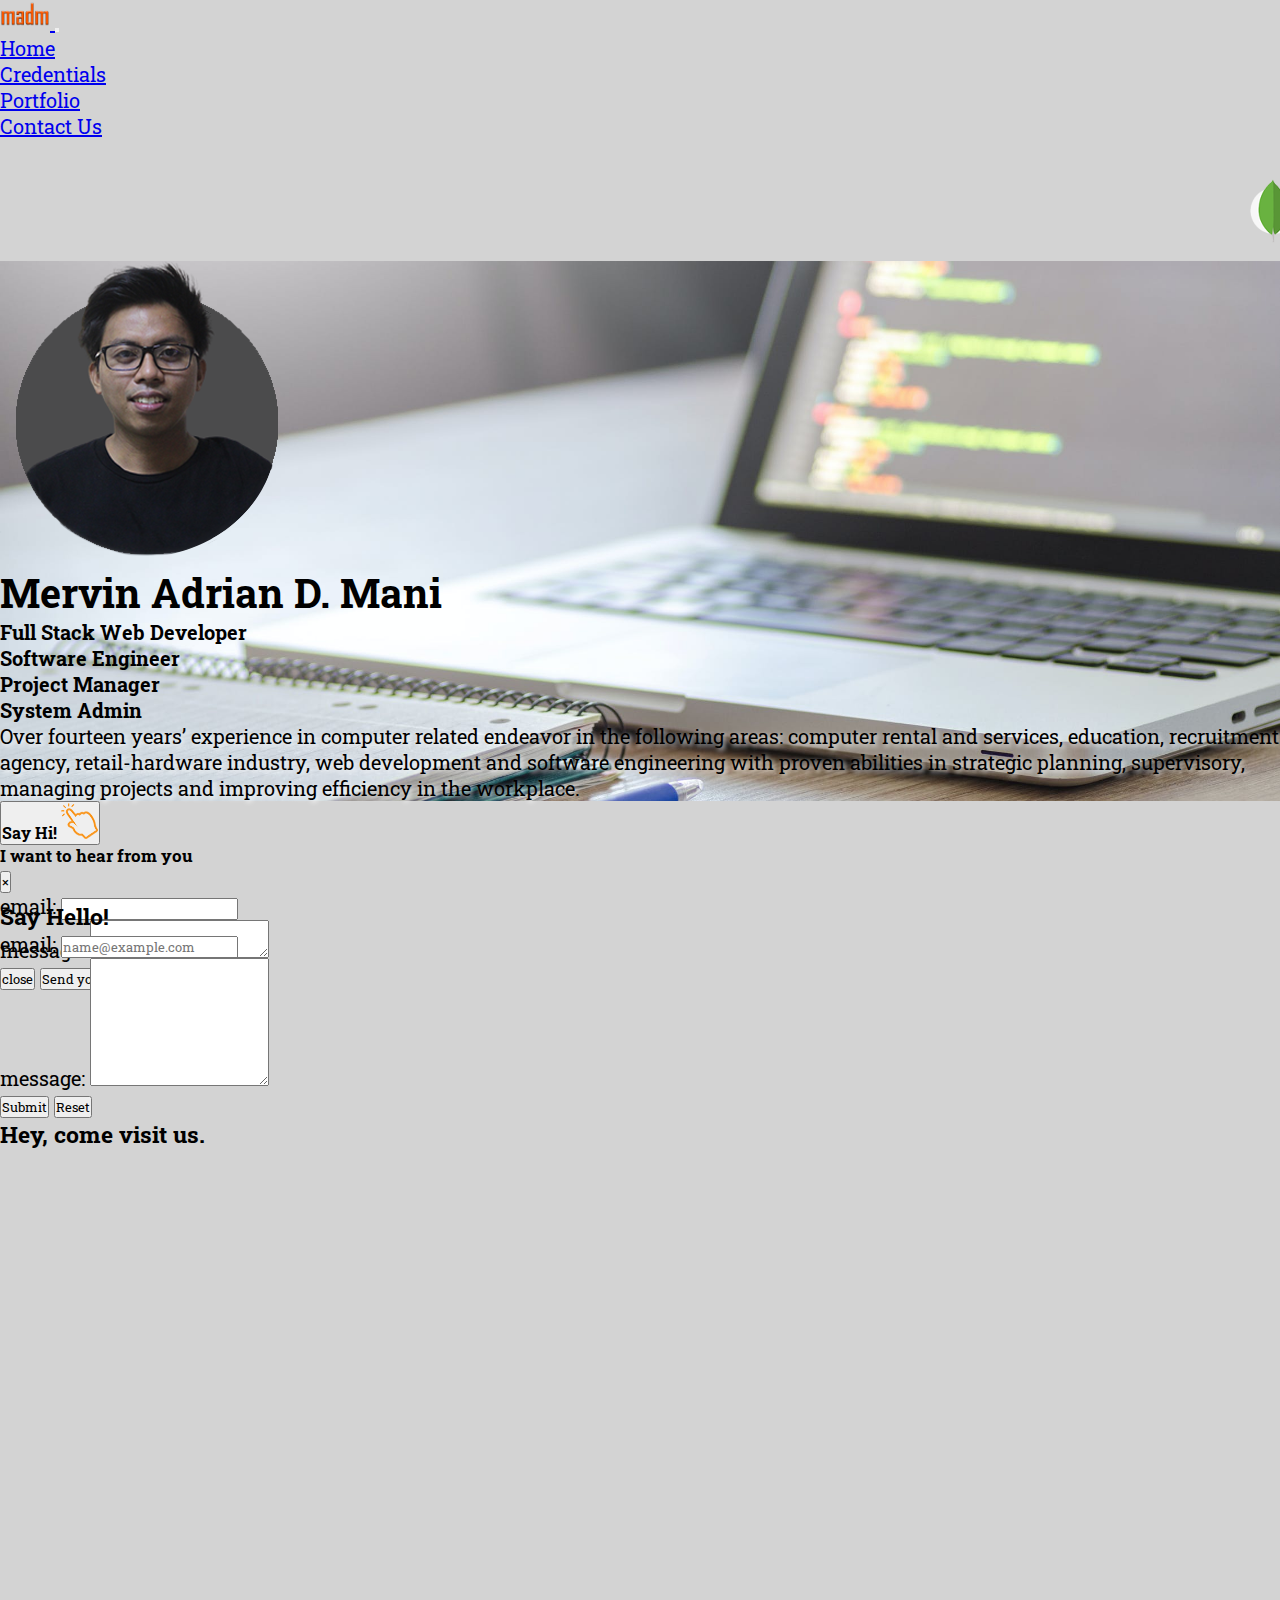
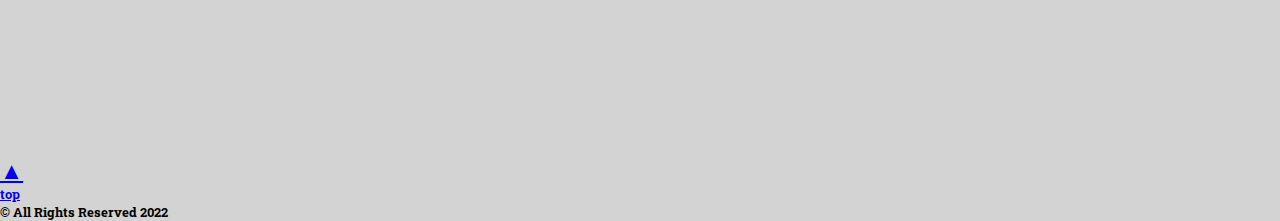
<file: index.html>
<!DOCTYPE html>
<html lang="en">
<head>
    <meta charset="UTF-8">
    <meta http-equiv="X-UA-Compatible" content="IE=edge">
    <meta name="viewport" content="width=device-width, initial-scale=1.0">
    <title>Home</title>
    <link rel="stylesheet" type="text/css" href="./index.css">
    <link rel="stylesheet" href="https://cdn.jsdelivr.net/npm/bootstrap@4.6.1/dist/css/bootstrap.min.css" integrity="sha384-zCbKRCUGaJDkqS1kPbPd7TveP5iyJE0EjAuZQTgFLD2ylzuqKfdKlfG/eSrtxUkn" crossorigin="anonymous">
    <link rel="preconnect" href="https://fonts.googleapis.com">
	<link rel="preconnect" href="https://fonts.gstatic.com" crossorigin>
	<link href="https://fonts.googleapis.com/css2?family=Open+Sans:wght@300&family=Roboto+Slab&display=swap" rel="stylesheet">
</head>
<body id="home">
     <div id="landingPage" style="height: 100vh;">  
		<nav class="navbar navbar-expand-lg navbar-dark bg-dark" id="top">
			<a class="navbar-brand" href="#home">
				<img src="./images/nav-logo.png" width="50" height="30">
			</a>
			<button class="navbar-toggler" type="button" data-toggle="collapse" data-target="#simple-nav">
				<span class="navbar-toggler-icon"></span>
			</button>
			<div class="collapse navbar-collapse" id="simple-nav">
				<ul class="navbar-nav mx-auto">
					<li class="mx-3">
						<a href="./index.html#landingPage" class="nav-link">Home</a>
					</li>
					<li class="mx-3">
						<a href="./career.html" class="nav-link">Credentials</a>
					</li>
					<li class="mx-3">
						<a href="./projects.html" class="nav-link">Portfolio</a>
					</li>
					<li class="mx-3">
						<a href="#contact" class="nav-link">Contact Us</a>
					</li>
				</ul>
			</div>
		</nav>


        <div class="container-fluid" id="bgImage">
                <div class="d-flex flex-row justify-content-around" id="gradient">
                    <marquee>
                        <img src="./images/logo-mongodb.png">
                        <img src="./images/logo-nodejs.jpg">
                        <img src="./images/logo-expressjs.png">
                        <img src="./images/logo-react.png">
                        <img src="./images/logo-heroku.png">
                        <img src="./images/logo-git.png">
                        <img src="./images/logo-sublime-text-3.png">
                        <img src="./images/logo-postman.png">
                        <img src="./images/logo-gitlab-ci-cd.png">
                        <img src="./images/logo-rest.png">
                        <img src="./images/logo-bootstrap.png">
                    </marquee>
                </div>
        
        </div>      
   
            <div class="container">
               <div class=" d-flex jumbotron justify-content-center my-3 p-4 flex-column align-items-center" id="banner">  
                        <div class="col-10 col-md-2">
                            <img src="./images/pic ko.png" id="picko" class="img-fluid rounded-circle">
                        </div>
                        <h1 class="text-center mt-2">Mervin Adrian D. Mani</h1>
                        <div class="container">
                            <div id="carouselContent" class="carousel slide" data-ride="carousel">
                                <div class="carousel-inner" role="listbox">
                                    <div class="carousel-item active text-center p-2">
                                         <h4>Full Stack Web Developer</h4>
                                    </div>
                                    <div class="carousel-item text-center p-2">
                                        <h4>Software Engineer</h4>
                                    </div>
                                    <div class="carousel-item text-center p-2">
                                        <h4>Project Manager</h4>
                                    </div>
                                    <div class="carousel-item text-center p-2">
                                        <h4>System Admin</h4>
                                    </div>
                                </div>
                            </div>
                        </div>
                        <div class="col-md-8">
                            <p id="message" class="text-center my-2">Over fourteen years’ experience in computer related endeavor in the following areas: computer rental and services, education, recruitment agency, retail-hardware industry, web development and software engineering with proven abilities in strategic planning, supervisory, managing projects and improving efficiency in the workplace.</p>
                        </div>
                </div>
            </div>
            
            <div class="d-flex flex-row justify-content-center mt-5 pt-5 pb-3">
                <button type="button" class="btn btn-secondary p-2" data-toggle="modal" data-target="#exampleModal" data-whatever="manimervin@gmail.com"><h3>Say Hi! <img src="./images/click.png"></h3></button>
            </div>	
            <div class="modal fade" id="exampleModal" tabindex="-1" role="dialog" aria-labelledby="exampleModalLabel" aria-hidden="true">
                <div class="modal-dialog" role="document">
                  <div class="modal-content">
                    <div class="modal-header">
                      <h5 class="modal-title" id="exampleModalLabel">I want to hear from you</h5>
                      <button type="button" class="close" data-dismiss="modal" aria-label="Close">
                        <span aria-hidden="true">&times;</span>
                      </button>
                    </div>
                    <div class="modal-body">
                      <form>
                        <div class="form-group">
                          <label for="recipient-name" class="col-form-label">email:</label>
                          <input type="text" class="form-control" id="recipient-name" required autocomplete>
                        </div>
                        <div class="form-group">
                          <label for="message-text" class="col-form-label">message:</label>
                          <textarea class="form-control" id="message-text" required autocomplete></textarea>
                        </div>
                      </form>
                    </div>
                    <div class="modal-footer">
                      <button type="button" class="btn btn-secondary" data-dismiss="modal">close</button>
                      <button onclick="leaveMessage()" type="button" class="btn btn-primary">Send your hello</button>
                    </div>
                  </div>
                </div>
              </div>
    
        </div>
        <div class="container-fluid bg-dark" style="height: 100vh">
        <div class="text-white bg-dark" id="contact" style="viewport">
        	<div class="row mx-auto">
        		<div class="col-md-3 container-fluid order-2">
        			<h3 class="text-center pt-5">Say Hello!</h3>
        			<form onsubmit="myFunction()">
        			  <div class="form-group">
        			    <label for="exampleFormControlInput1">email:</label>
        			    <input type="email" class="form-control" placeholder="name@example.com" required autocomplete>
        			  </div>
        			  <div class="form-group">
        			    <label for="exampleFormControlTextarea1">message:</label>
        			    <textarea class="form-control" rows="7" required autocomplete></textarea>
        			  </div>
        			  <button type="submit" class="btn btn-outline-success btn-block mb-2">Submit</button>  
        			  <button type="reset" class="btn btn-outline-warning btn-block">Reset</button>
        			</form>
        		</div>
        		<div class="col-md-6 mx-5 order-1">
        			<h3 class="text-center pt-5">Hey, come visit us.</h3>
        			<div class ="container-fluid"style="width: 100%"><iframe width="100%" height="600" frameborder="0" scrolling="no" marginheight="0" marginwidth="0" src="https://maps.google.com/maps?width=100%25&amp;height=600&amp;hl=en&amp;q=1%20Grafton%20Street,%20Dublin,%20Ireland+(Vinche%20Computer%20Solutions)&amp;t=&amp;z=14&amp;ie=UTF8&amp;iwloc=B&amp;output=embed"><a href="https://www.gps.ie/truck-gps/">Vinche Computer Solutions</a></iframe></div>
        		</div>
        	</div> 	
        </div>
        <div class="d-flex flex-row justify-content-center mt-5 pt-5 bg-dark"> 
    	<a href="#top"><h3>▲</h3></a>
        </div>
        <div class="d-flex flex-row justify-content-center m-0 p-0 bg-dark"> 
    	   <a href="#top"><h6>top</h6></a>
        </div>  
        <footer class="text-center text-white bg-dark">
            <h6 class="mt-4 pt-4">&copy; All Rights Reserved 2022</h6>
        </footer>
    </div>
   <!-- JS Dependencies -->
   <script>
    function leaveMessage() {
      alert("I'll keep in touch. See yah!");
    }
    </script>
    
	<script src="https://cdn.jsdelivr.net/npm/jquery@3.5.1/dist/jquery.slim.min.js" integrity="sha384-DfXdz2htPH0lsSSs5nCTpuj/zy4C+OGpamoFVy38MVBnE+IbbVYUew+OrCXaRkfj" crossorigin="anonymous"></script>
	<script src="https://cdn.jsdelivr.net/npm/bootstrap@4.6.1/dist/js/bootstrap.bundle.min.js" integrity="sha384-fQybjgWLrvvRgtW6bFlB7jaZrFsaBXjsOMm/tB9LTS58ONXgqbR9W8oWht/amnpF" crossorigin="anonymous"></script>

</body>
</html>
</file>
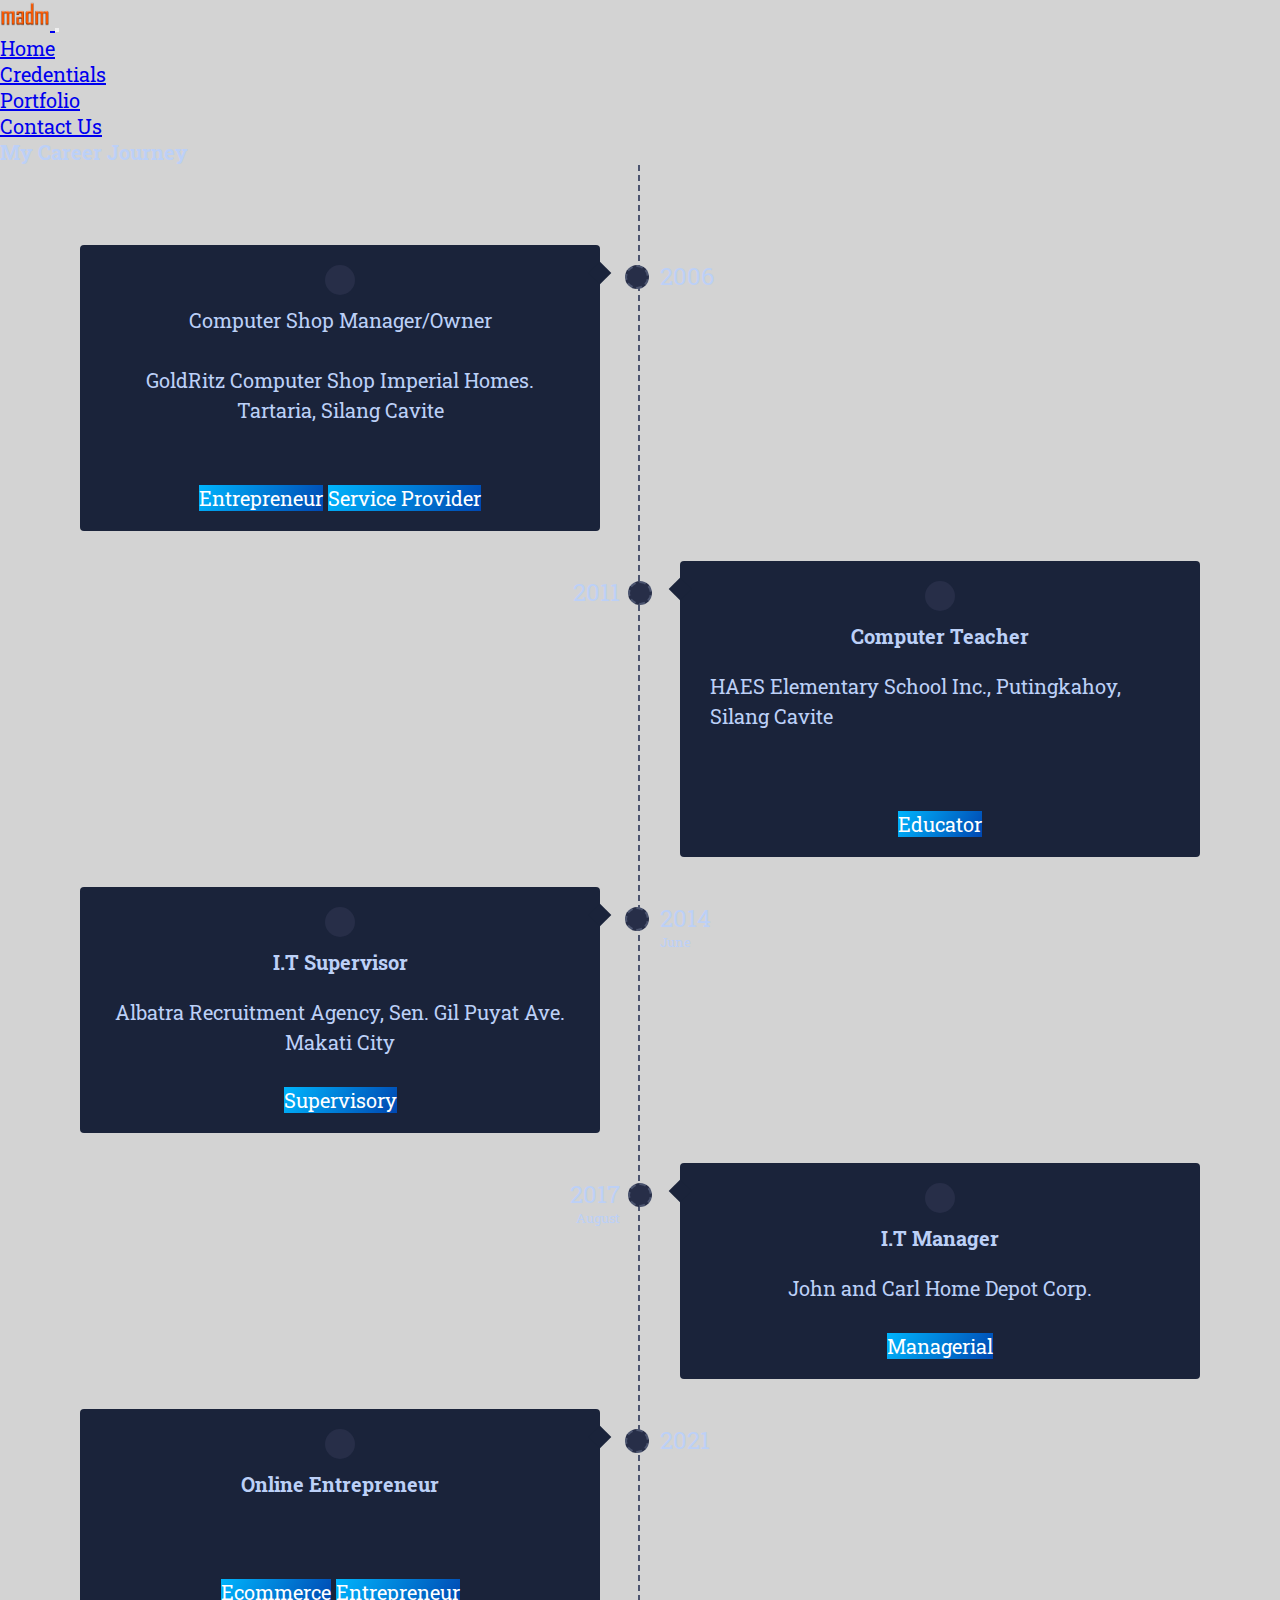
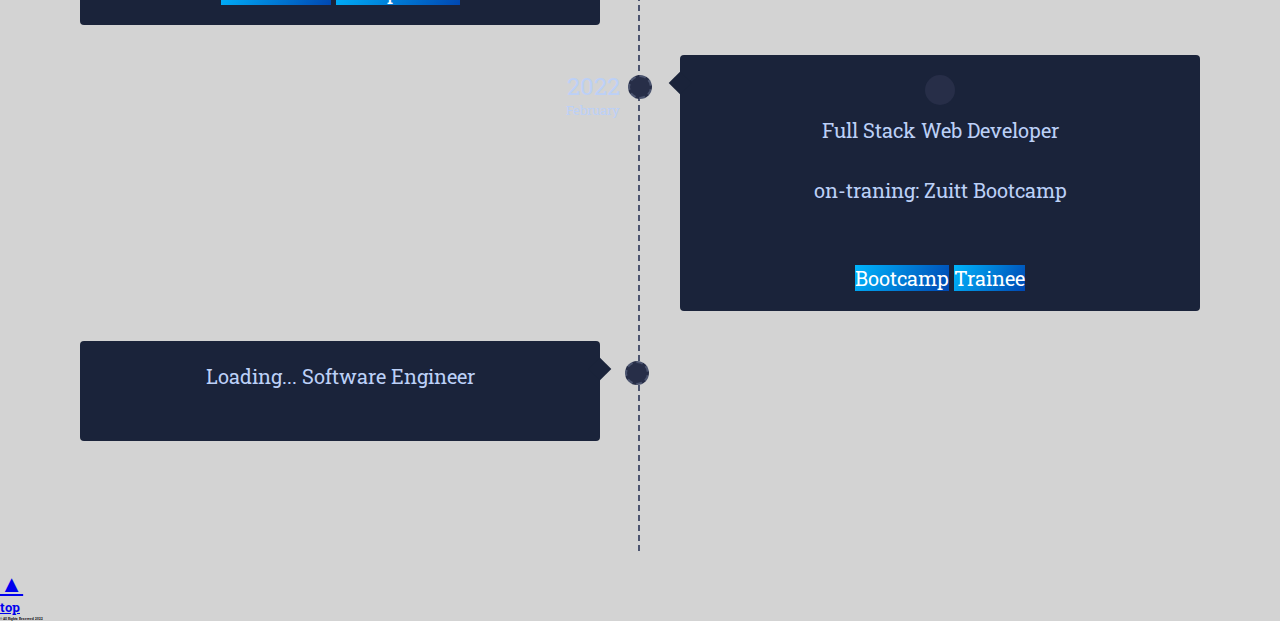
<file: career.html>
<!DOCTYPE html>
<html lang="en">
<head>
    <meta charset="UTF-8">
    <meta http-equiv="X-UA-Compatible" content="IE=edge">
    <meta name="viewport" content="width=device-width, initial-scale=1.0">
    <title>Career Journey</title>
    <link rel="stylesheet" type="text/css" href="./index.css">
    <link rel="stylesheet" href="https://cdn.jsdelivr.net/npm/bootstrap@4.6.1/dist/css/bootstrap.min.css" integrity="sha384-zCbKRCUGaJDkqS1kPbPd7TveP5iyJE0EjAuZQTgFLD2ylzuqKfdKlfG/eSrtxUkn" crossorigin="anonymous">
    <link rel="preconnect" href="https://fonts.googleapis.com">
    <link rel="preconnect" href="https://fonts.gstatic.com" crossorigin>
    <link href="https://fonts.googleapis.com/css2?family=Open+Sans:wght@300&family=Roboto+Slab&display=swap" rel="stylesheet">
</head>
<body> 
    <div id="top">
       <nav class="navbar navbar-expand-lg navbar-dark bg-dark">
            <a class="navbar-brand" href="./index.html#home">
                <img src="./images/nav-logo.png" width="50" height="30">
            </a>
            <button class="navbar-toggler" type="button" data-toggle="collapse" data-target="#simple-nav">
                <span class="navbar-toggler-icon"></span>
            </button>
            <div class="collapse navbar-collapse" id="simple-nav">
                <ul class="navbar-nav mx-auto">
                    <li class="mx-3">
                        <a href="./index.html" class="nav-link">Home</a>
                    </li>
                    <li class="mx-3">
                        <a href="./career.html" class="nav-link">Credentials</a>
                    </li>
                    <li class="mx-3">
                        <a href="./projects.html" class="nav-link">Portfolio</a>
                    </li>
                    <li class="mx-3">
                        <a href="./index.html#contact" class="nav-link">Contact Us</a>
                    </li>
                </ul>
            </div>
        </nav>
        
        <div class="container" id="bodyCareer">
            <h4 class="text-center text-dark m-4">My Career Journey</h4>
            <div class="timeline">
                    <div class="timeline-row">
                        <div class="timeline-time text-dark">
                            2006<small></small>
                        </div>
                        <div class="timeline-content">
                            <i class="icon-attachment"></i>  
                            <p>Computer Shop Manager/Owner</p>
                            <p>GoldRitz Computer Shop
                                Imperial Homes. Tartaria, Silang Cavite
                                </p>
                            <div class="thumbs">
                                <img class="img-fluid rounded">
                                <img class="img-fluid rounded">
                                <img class="img-fluid rounded">
                            </div>
                            <div class="">
                                <span class="badge badge-pill">Entrepreneur</span>
                                <span class="badge badge-pill">Service Provider</span>
                            </div>
                        </div>
                    </div>
            
                    <div class="timeline-row">
                        <div class="timeline-time text-dark">
                            2011<small></small>
                        </div>
                        <div class="timeline-content">
                            <i class="icon-code"></i>
                            <h4>Computer Teacher</h4>
                            <p>HAES Elementary School Inc., Putingkahoy, Silang Cavite</p>
                            <div class="thumbs">
                                <div class="thumbs">
                                <img class="img-fluid rounded">
                                <img class="img-fluid rounded">
                                <img class="img-fluid rounded">
                            </div>
                            </div>
                            <div class="">
                                <span class="badge badge-pill">Educator</span>
                                <span class="badge badge-pill"></span>
                            </div>
                        </div>
                    </div>
            
                    <div class="timeline-row">
                        <div class="timeline-time text-dark">
                            2014<small>June</small>
                        </div>
                        <div class="timeline-content">
                            <i class="icon-turned_in_not"></i>
                            <h4>I.T Supervisor</h4>
                            <p>Albatra Recruitment Agency, Sen. Gil Puyat Ave. Makati City</p>
                            <div>
                                <span class="badge badge-pill">Supervisory</span>
                                <span class="badge badge-pill"></span>
                            </div>
                        </div>
                    </div>
            
                    <div class="timeline-row">
                        <div class="timeline-time text-dark">
                            2017<small>August</small>
                        </div>
                        <div class="timeline-content">
                            <i class="icon-directions"></i>
                            <h4>I.T Manager</h4>
                            <p>John and Carl Home Depot Corp.</p>
                            <div>
                                <span class="badge badge-pill">Managerial</span>
                                <span class="badge badge-pill"></span>
                            </div>
                        </div>
                    </div>
            
                    <div class="timeline-row">
                        <div class="timeline-time text-dark">
                            2021<small></small>
                        </div>
                        <div class="timeline-content">
                            <i class="icon-change_history"></i>
                            <h4>Online Entrepreneur</h4>
                            <p class="no-margin"></p>
                            <div class="thumbs">
                                <img class="img-fluid rounded">
                                <img class="img-fluid rounded">
                                <img class="img-fluid rounded">
                            </div>
                            <div>
                                <span class="badge badge-pill">Ecommerce</span>
                                <span class="badge badge-pill">Entrepreneur</span>
                            </div>
                        </div>
                    </div>
            
                    <div class="timeline-row">
                        <div class="timeline-time text-dark">
                            2022<small>February</small>
                        </div>
                        <div class="timeline-content">
                            <i class="icon-code"></i>
                            <p>Full Stack Web Developer</p>
                            <p>on-traning: Zuitt Bootcamp</p>
                            <div class="thumbs">
                                <img class="img-fluid rounded">
                                <img class="img-fluid rounded">
                                <img class="img-fluid rounded">
                            </div>
                            <div class="">
                                <span class="badge badge-pill">Bootcamp</span>
                                <span class="badge badge-pill">Trainee</span>
                            </div>
                        </div>
                    </div>
                    <div class="timeline-row">
                        <div class="timeline-content">
                            <p class="m-0">Loading... Software Engineer</p>
                        </div>
                    </div> 
            </div>
        </div>
        <div class="d-flex flex-row justify-content-center m-0 p-0"> 
            <a href="#top"><h3>▲</h3></a>
        </div>
        <div class="d-flex flex-row justify-content-center m-0 p-0"> 
            <a href="#top"><h6>top</h6></a>
        </div>  
        <footer id="footer" class="p-3 text-center text-dark">
                <h6 class="m-0 p-0">&copy; All Rights Reserved 2022</h6>
        </footer>
    </div>

   <!-- JS Dependencies -->
	<script src="https://cdn.jsdelivr.net/npm/jquery@3.5.1/dist/jquery.slim.min.js" integrity="sha384-DfXdz2htPH0lsSSs5nCTpuj/zy4C+OGpamoFVy38MVBnE+IbbVYUew+OrCXaRkfj" crossorigin="anonymous"></script>
	<script src="https://cdn.jsdelivr.net/npm/bootstrap@4.6.1/dist/js/bootstrap.bundle.min.js" integrity="sha384-fQybjgWLrvvRgtW6bFlB7jaZrFsaBXjsOMm/tB9LTS58ONXgqbR9W8oWht/amnpF" crossorigin="anonymous"></script>

</body>
</html>
</file>
<file: index.css>
#banner{
    background-image: url(./images/jumbotronBG.jpeg);
	background-size: cover;
	background-position: center;
    box-shadow: 20rem;
    color: black;
    text-shadow: 100rem;
} 

#message {
  text-shadow: 2px 2px 5px white;
}

#card{
    width: 18rem;"
}
hr{
    width: 10%;
    height: 20px;
    background-color: orange;
    margin-right: auto;
    margin-left: auto;
    margin-top: 5px;
    margin-bottom: 5px;
    border-width: 2px;
    border-color: green;
}

*{
    margin: 0;
    padding: 0;
    box-sizing: border-box;
    font-family: 'Open Sans', sans-serif;
    font-family: 'Roboto Slab', serif;
}

.tools {
    display: flex;
    flex-wrap: wrap;
    justify-content: space-around;
}

.tools-stack{
    height: 100px;
    margin-top: 15px;
    background-size: contain;
    background-repeat: no-repeat;
    background-position: center;
}
#html{
    background-image: url(./images/html.png);
}

#home, #top{
    background-color: lightgray;
    font-family: 'Roboto', serif;
    font-size: 20px;
}

#h2, #h5, #diva{
    text-align: center;
}

button > img{
    width: 20px;
    height: 20px;
}




/* caroisel ===================================================================*/
.carousel-item.active,.carousel-item-next,.carousel-item-prev{
    display:block;
}

marquee > img{
     margin-top: 2rem;
     margin-right: 5rem;
     width:80px
}

#footer {
    font-size: 5px ;
}

#top{
    background-color: lightgray;
}


 /* gallery ============================================================================================*/



  /* career =================================================================*/

#bodyCareer{
    color: #bcd0f7;
}

.timeline {
    position: relative;
    -webkit-border-radius: 4px;
    -moz-border-radius: 4px;
    border-radius: 4px;
    padding: 5rem;
    margin: 0 auto 1rem auto;
    overflow: hidden;
}
.timeline:after {
    content: "";
    position: absolute;
    top: 0;
    left: 50%;
    margin-left: -2px;
    border-right: 2px dashed #4b546f;
    height: 100%;
    display: block;
}

.timeline-row {
    padding-left: 50%;
    position: relative;
    margin-bottom: 30px;
}
.timeline-row .timeline-time {
    position: absolute;
    right: 50%;
    top: 15px;
    text-align: right;
    margin-right: 20px;
    color: #bcd0f7;
    font-size: 1.5rem;
}
.timeline-row .timeline-time small {
    display: block;
    font-size: 0.8rem;
}
.timeline-row .timeline-content {
    position: relative;
    padding: 20px 30px;
    background: #1a233a;
    -webkit-border-radius: 4px;
    -moz-border-radius: 4px;
    border-radius: 4px;
    display: flex;
    align-items: center;
    justify-content: center;
    flex-direction: column;
    text-align: center;
}
.timeline-row .timeline-content:after {
    content: "";
    position: absolute;
    top: 20px;
    height: 16px;
    width: 16px;
    background: #1a233a;
}
.timeline-row .timeline-content:before {
    content: "";
    position: absolute;
    top: 20px;
    right: -49px;
    width: 20px;
    height: 20px;
    -webkit-border-radius: 100px;
    -moz-border-radius: 100px;
    border-radius: 100px;
    z-index: 10;
    background: #272e48;
    border: 2px dashed #4b546f;
}
.timeline-row .timeline-content h4 {
    margin: 0 0 20px 0;
    overflow: hidden;
    white-space: nowrap;
    text-overflow: ellipsis;
    line-height: 150%;
}
.timeline-row .timeline-content p {
    margin-bottom: 30px;
    line-height: 150%;
}
.timeline-row .timeline-content i {
    font-size: 1.2rem;
    line-height: 100%;
    padding: 15px;
    -webkit-border-radius: 100px;
    -moz-border-radius: 100px;
    border-radius: 100px;
    background: #272e48;
    margin-bottom: 10px;
    display: inline-block;
}
.timeline-row .timeline-content .thumbs {
    margin-bottom: 20px;
    display: flex;
}
.timeline-row .timeline-content .thumbs img {
    margin: 5px;
    max-width: 60px;
}
.timeline-row .timeline-content .badge {
    color: #ffffff;
    background: linear-gradient(120deg, #00b5fd 0%, #0047b1 100%);
}
.timeline-row:nth-child(even) .timeline-content {
    margin-left: 40px;
    text-align: left;
}
.timeline-row:nth-child(even) .timeline-content:after {
    left: -8px;
    right: initial;
    border-bottom: 0;
    border-left: 0;
    transform: rotate(-135deg);
}
.timeline-row:nth-child(even) .timeline-content:before {
    left: -52px;
    right: initial;
}
.timeline-row:nth-child(odd) {
    padding-left: 0;
    padding-right: 50%;
}
.timeline-row:nth-child(odd) .timeline-time {
    right: auto;
    left: 50%;
    text-align: left;
    margin-right: 0;
    margin-left: 20px;
}
.timeline-row:nth-child(odd) .timeline-content {
    margin-right: 40px;
}
.timeline-row:nth-child(odd) .timeline-content:after {
    right: -8px;
    border-left: 0;
    border-bottom: 0;
    transform: rotate(45deg);
}

@media (max-width: 992px) {
    .timeline {
        padding: 15px;
    }
    .timeline:after {
        border: 0;
    }
    .timeline .timeline-row:nth-child(odd) {
        padding: 0;
    }
    .timeline .timeline-row:nth-child(odd) .timeline-time {
        position: relative;
        top: 0;
        left: 0;
        margin: 0 0 10px 0;
    }
    .timeline .timeline-row:nth-child(odd) .timeline-content {
        margin: 0;
    }
    .timeline .timeline-row:nth-child(odd) .timeline-content:before {
        display: none;
    }
    .timeline .timeline-row:nth-child(odd) .timeline-content:after {
        display: none;
    }
    .timeline .timeline-row:nth-child(even) {
        padding: 0;
    }
    .timeline .timeline-row:nth-child(even) .timeline-time {
        position: relative;
        top: 0;
        left: 0;
        margin: 0 0 10px 0;
        text-align: left;
    }
    .timeline .timeline-row:nth-child(even) .timeline-content {
        margin: 0;
    }
    .timeline .timeline-row:nth-child(even) .timeline-content:before {
        display: none;
    }
    .timeline .timeline-row:nth-child(even) .timeline-content:after {
        display: none;
    }
}
</file>
